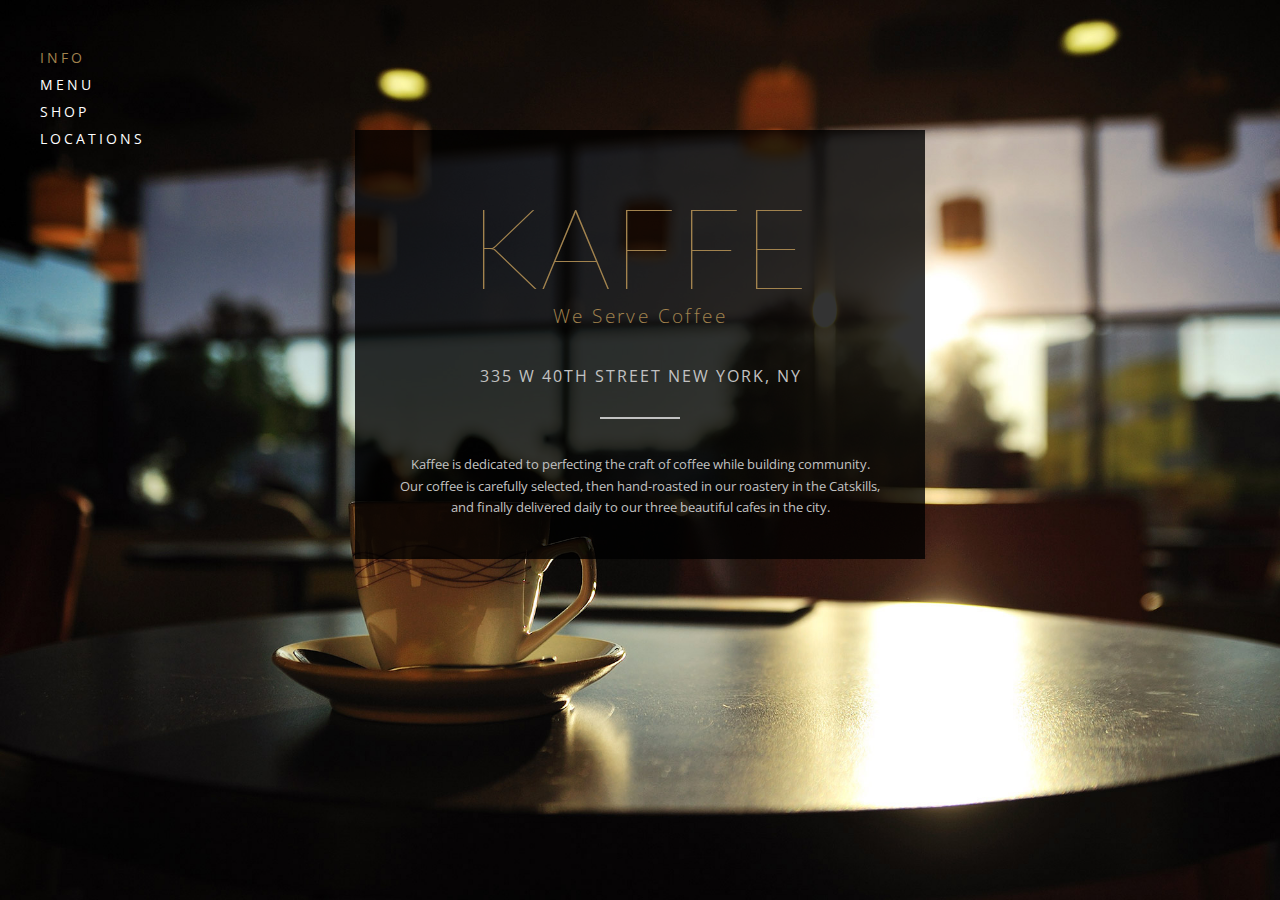
<file: index.html>
<!DOCTYPE html>
<html lang="en">

<head>
    <meta charset="utf-8">
    <meta name="keywords" content="Kaffee">

    <title>Kaffee | We Serve Coffee</title>

    <!-- external CSS link -->
    <link href='http://fonts.googleapis.com/css?family=Open+Sans:400,300' rel='stylesheet' type='text/css'>
    <link href='http://fonts.googleapis.com/css?family=Lato:100' rel='stylesheet' type='text/css'>
    <link rel="stylesheet" href="css/normalize.css">
    <link rel="stylesheet" href="css/style.css">

    <meta name="viewport" content="width=device-width, initial-scale=1.0">

    <!--[if lt IE 9]>
		<script src="dist/html5shiv.js"></script>
		<![endif]-->
</head>

<body class="home">
    <div id="container">
        <nav>
            <ul>
                <li><a href="index.html" class="on">Info</a>
                </li>
                <li><a href="menu.html">Menu</a>
                </li>
                <li><a href="shop.html">Shop</a>
                </li>
                <li><a href="location.html">Locations</a>
                </li>
            </ul>
        </nav>
        <section id="hero">
            <hgroup>
                <h1>Kaffe</h1>
                <h2>We Serve Coffee</h2>
            </hgroup>

            <address class="address"><a href="https://maps.google.com/maps?q=332+W+29th+Street,New+York,+NY" target="_blank">335 W 40TH Street New York, NY</a>
            </address>

            <div id="line">
            </div>
            <p>Kaffee is dedicated to perfecting the craft of coffee while building community. Our coffee is carefully selected, then hand-roasted in our roastery in the Catskills, and finally delivered daily to our three beautiful cafes in the city.</p>
        </section>

    </div>
    <!-- #container -->
</body>

</html>
</file>
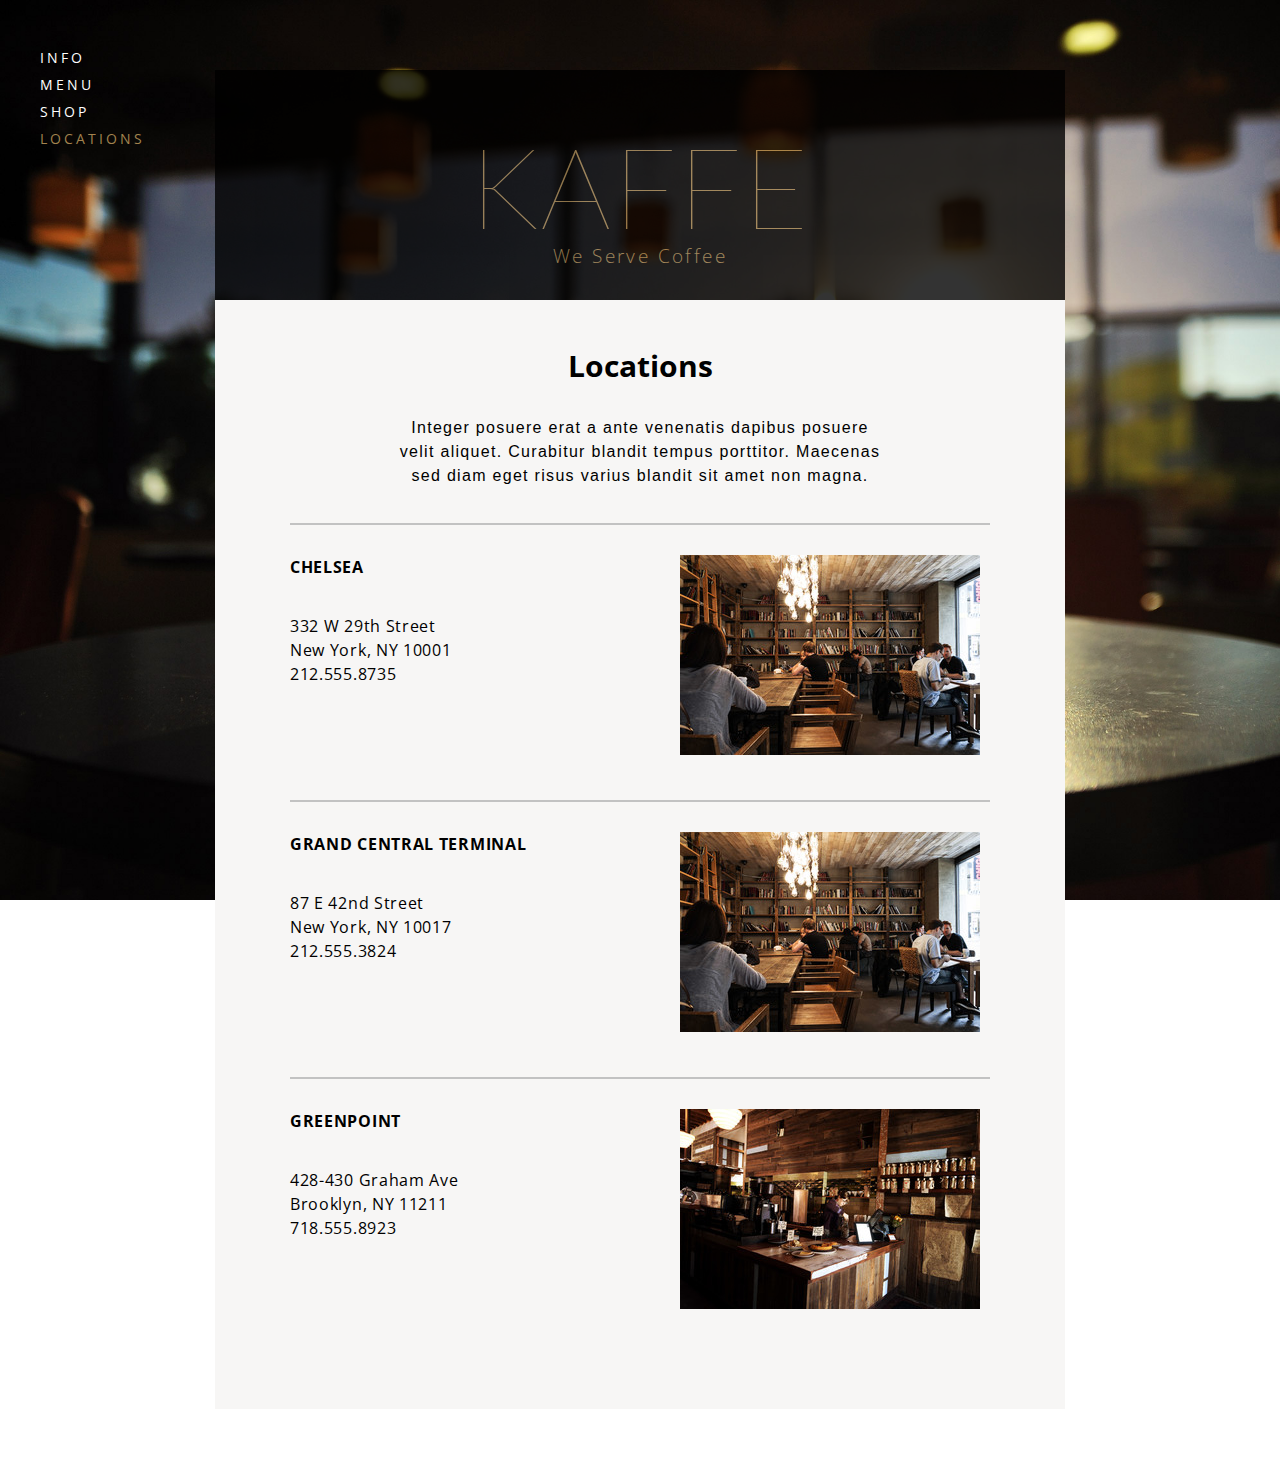
<file: location.html>
<!DOCTYPE html>
<html lang="en">

<head>
    <meta charset="utf-8">
    <meta name="keywords" content="Aviator">

    <title>Kaffe | Locations</title>
    <meta name="viewport" content="width=device-width, initial-scale=1">

    <!-- external CSS link -->
    <link href='http://fonts.googleapis.com/css?family=Open+Sans:400,300' rel='stylesheet' type='text/css'>
    <link href='http://fonts.googleapis.com/css?family=Lato:100' rel='stylesheet' type='text/css'>
    <link rel="stylesheet" href="css/normalize.css">
    <link rel="stylesheet" href="css/style.css">

    <!--[if lt IE 9]>
		<script src="dist/html5shiv.js"></script>
		<![endif]-->
</head>

<body class="location">
    <div id="container">
        <nav>
            <ul>
                <li><a href="index.html">Info</a>
                </li>
                <li><a href="menu.html">Menu</a>
                </li>
                <li><a href="shop.html">Shop</a>
                </li>
                <li><a href="location.html" class="on">Locations</a>
                </li>
            </ul>
        </nav>

        <div class="main_section">
            <section id="menu">
                <hgroup>
                    <h1>Kaffe</h1>
                    <h2>We Serve Coffee</h2>
                </hgroup>
            </section>

            <section id="location_main">
                <h1>Locations</h1>
                <blockquote>Integer posuere erat a ante venenatis dapibus posuere velit aliquet. Curabitur blandit tempus porttitor. Maecenas sed diam eget risus varius blandit sit amet non magna.</blockquote>

                <div class="location_line"></div>

                <div id="wrapper">
                    <div id="sideBar">
                        <p class="location_name">
                            <strong>CHELSEA</strong>
                        </p>
                        <p class="street_location">332 W 29th Street
                            <br>New York, NY 10001
                            <br>212.555.8735
                        </p>
                    </div>
                    <div id="mainContent">
                        <img src="images/chelsea.jpg">
                    </div>
                </div>

                <div class="location_line"></div>

                <div id="wrapper">
                    <div id="sideBar">
                        <p class="location_name">
                            <strong>GRAND CENTRAL TERMINAL</strong>
                        </p>
                        <p class="street_location">87 E 42nd Street
                            <br>New York, NY 10017
                            <br>212.555.3824
                        </p>
                    </div>
                    <div id="mainContent">
                        <img src="images/chelsea.jpg">
                    </div>
                </div>

                <div class="location_line"></div>

                <div id="wrapper">
                    <div id="sideBar">
                        <p class="location_name">
                            <strong>GREENPOINT</strong>
                        </p>
                        <p class="street_location">428-430 Graham Ave
                            <br>Brooklyn, NY 11211
                            <br>718.555.8923
                        </p>
                    </div>
                    <div id="mainContent">
                        <img src="images/greenpoint.jpg">
                    </div>
                </div>


            </section>

        </div>
        <!-- .main_section -->

    </div>
    <!-- #container -->
</body>

</html>
</file>
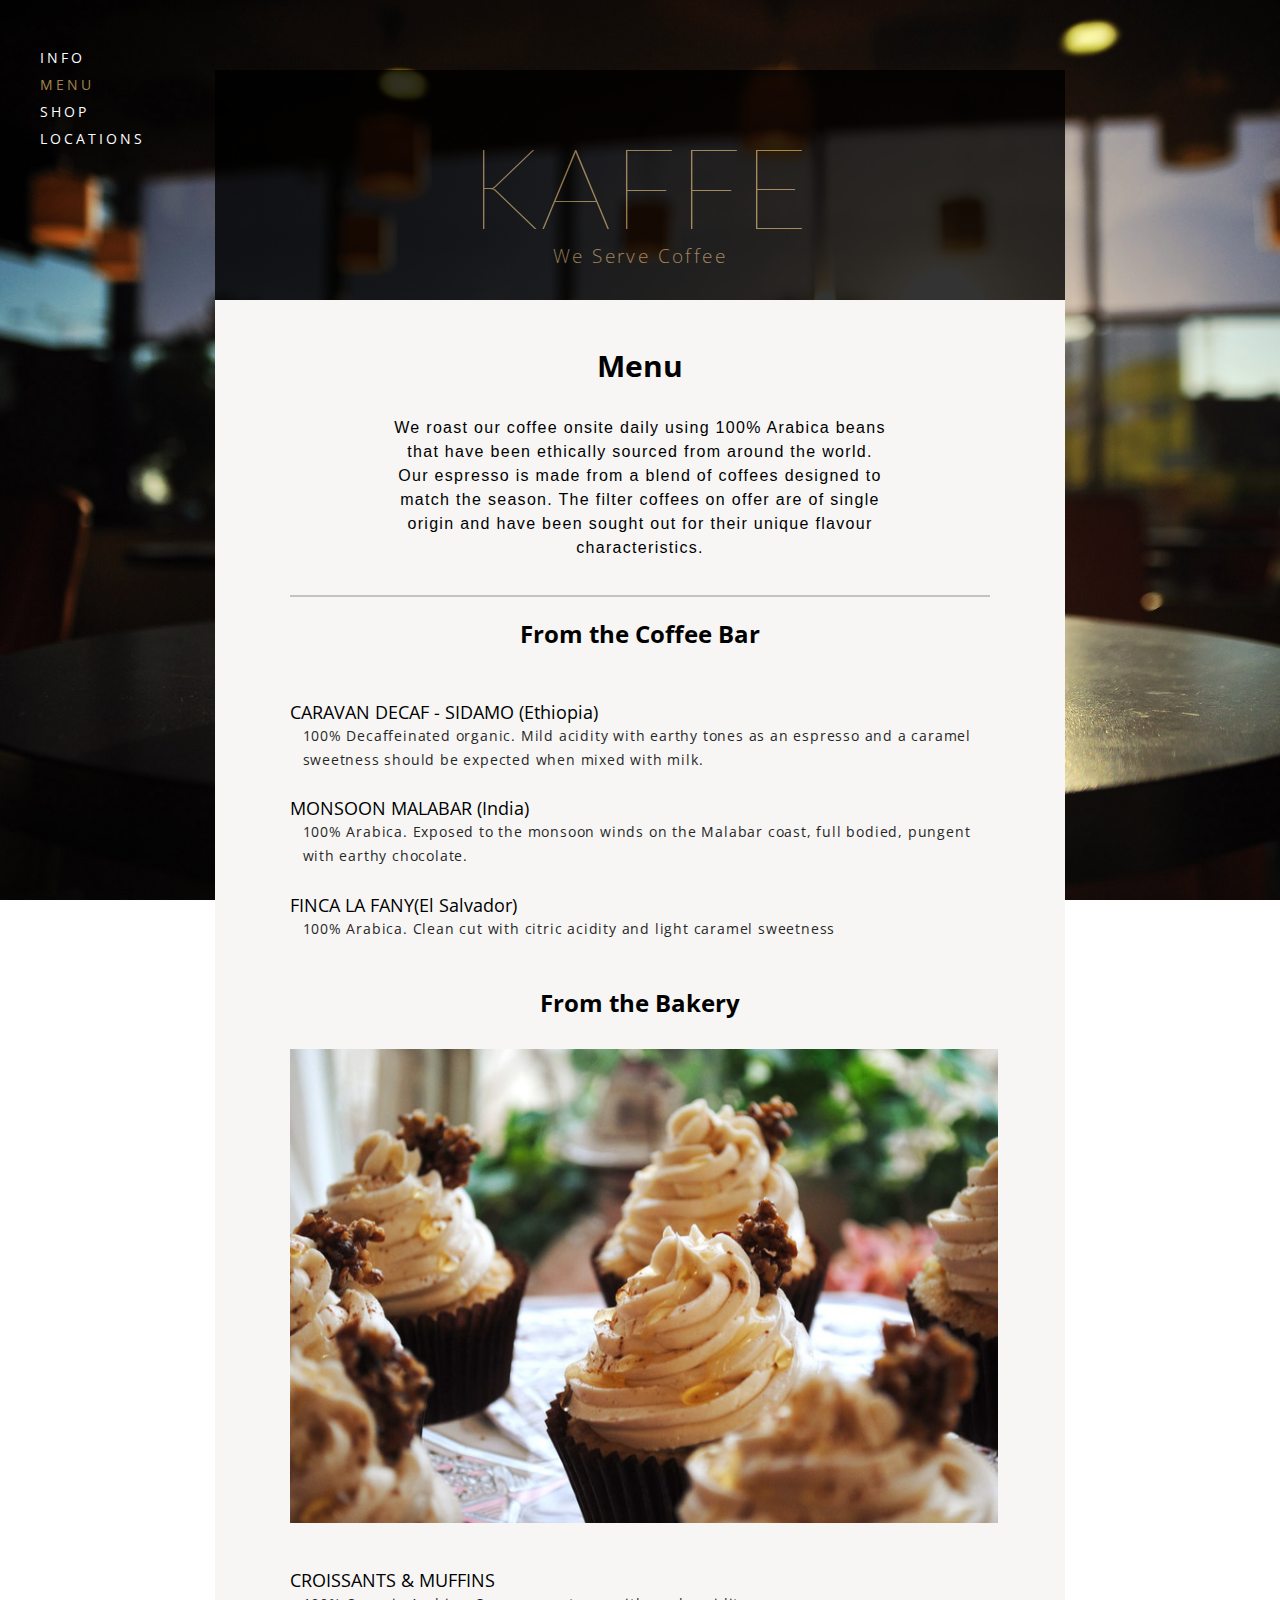
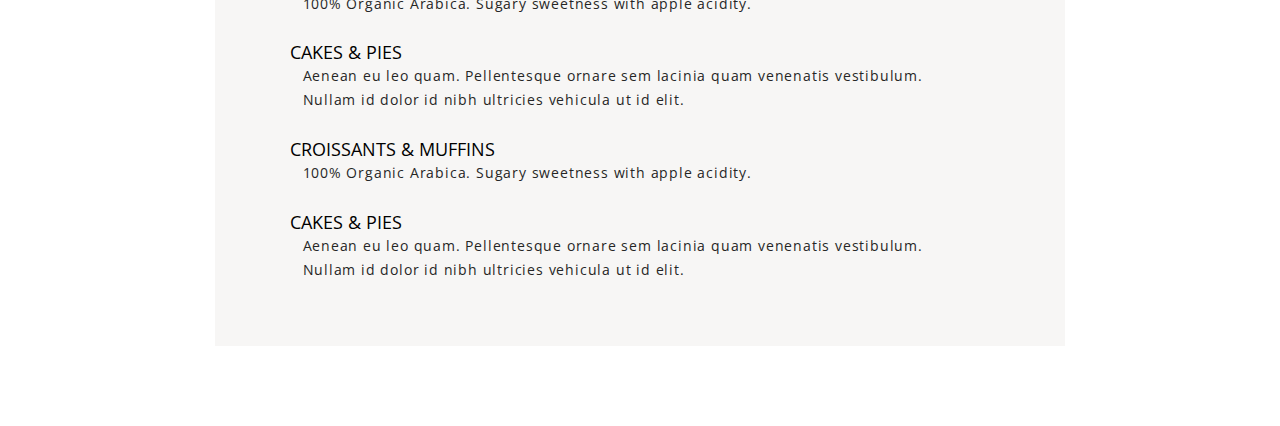
<file: menu.html>
<!DOCTYPE html>
<html lang="en">

<head>
    <meta charset="utf-8">
    <meta name="keywords" content="Aviator">

    <title>Kaffe | Menu</title>
    <meta name="viewport" content="width=device-width, initial-scale=1">

    <!-- external CSS link -->
    <link href='http://fonts.googleapis.com/css?family=Open+Sans:400,300' rel='stylesheet' type='text/css'>
    <link href='http://fonts.googleapis.com/css?family=Lato:100' rel='stylesheet' type='text/css'>
    <link rel="stylesheet" href="css/normalize.css">
    <link rel="stylesheet" href="css/style.css">

    <!--[if lt IE 9]>
		<script src="dist/html5shiv.js"></script>
		<![endif]-->
</head>

<body class="menu">
    <div id="container">
        <nav>
            <ul>
                <li><a href="index.html">Info</a>
                </li>
                <li><a href="menu.html" class="on">Menu</a>
                </li>
                <li><a href="shop.html">Shop</a>
                </li>
                <li><a href="location.html">Locations</a>
                </li>
            </ul>
        </nav>

        <div class="main_section">
            <section id="menu">
                <hgroup>
                    <h1>Kaffe</h1>
                    <h2>We Serve Coffee</h2>
                </hgroup>
            </section>

            <section id="menu_main">
                <h1>Menu</h1>

                <blockquote>
                    We roast our coffee onsite daily using 100% Arabica beans that have been ethically sourced from around the world. Our espresso is made from a blend of coffees designed to match the season. The filter coffees on offer are of single origin and have been sought out for their unique flavour characteristics.
                </blockquote>

                <div class="location_line"></div>

                <h2>From the Coffee Bar</h2>

                <article id="menu_item">
                    <span class="menu-title">CARAVAN DECAF - SIDAMO (Ethiopia)</span>
                    <p class="details">100% Decaffeinated organic. Mild acidity with earthy tones as an espresso and a caramel sweetness should be expected when mixed with milk.</p>
                </article>
                <article id="menu_item">
                    <span class="menu-title">MONSOON MALABAR (India)</span>
                    <p class="details">100% Arabica. Exposed to the monsoon winds on the Malabar coast, full bodied, pungent with earthy chocolate.</p>
                </article>
                <article id="menu_item">
                    <span class="menu-title">FINCA LA FANY(El Salvador)</span>
                    <p class="details">100% Arabica. Clean cut with citric acidity and light caramel sweetness</p>
                </article>

                <h2>From the Bakery</h2>
                <img src="images/cupcake.jpg" class="cupcake">
                <article id="menu_item">
                    <span class="menu-title">CROISSANTS & MUFFINS</span>
                    <p class="details">100% Organic Arabica. Sugary sweetness with apple acidity.</p>
                </article>
                <article id="menu_item">
                    <span class="menu-title">CAKES & PIES</span>
                    <p class="details">Aenean eu leo quam. Pellentesque ornare sem lacinia quam venenatis vestibulum. Nullam id dolor id nibh ultricies vehicula ut id elit.</p>
                </article>
                <article id="menu_item">
                    <span class="menu-title">CROISSANTS & MUFFINS</span>
                    <p class="details">100% Organic Arabica. Sugary sweetness with apple acidity.</p>
                </article>
                <article id="menu_item_footer">
                    <span class="menu-title">CAKES & PIES</span>
                    <p class="details">Aenean eu leo quam. Pellentesque ornare sem lacinia quam venenatis vestibulum. Nullam id dolor id nibh ultricies vehicula ut id elit.</p>
                </article>
            </section>

        </div>
        <!-- .main_section -->

    </div>
    <!-- #container -->
</body>

</html>
</file>
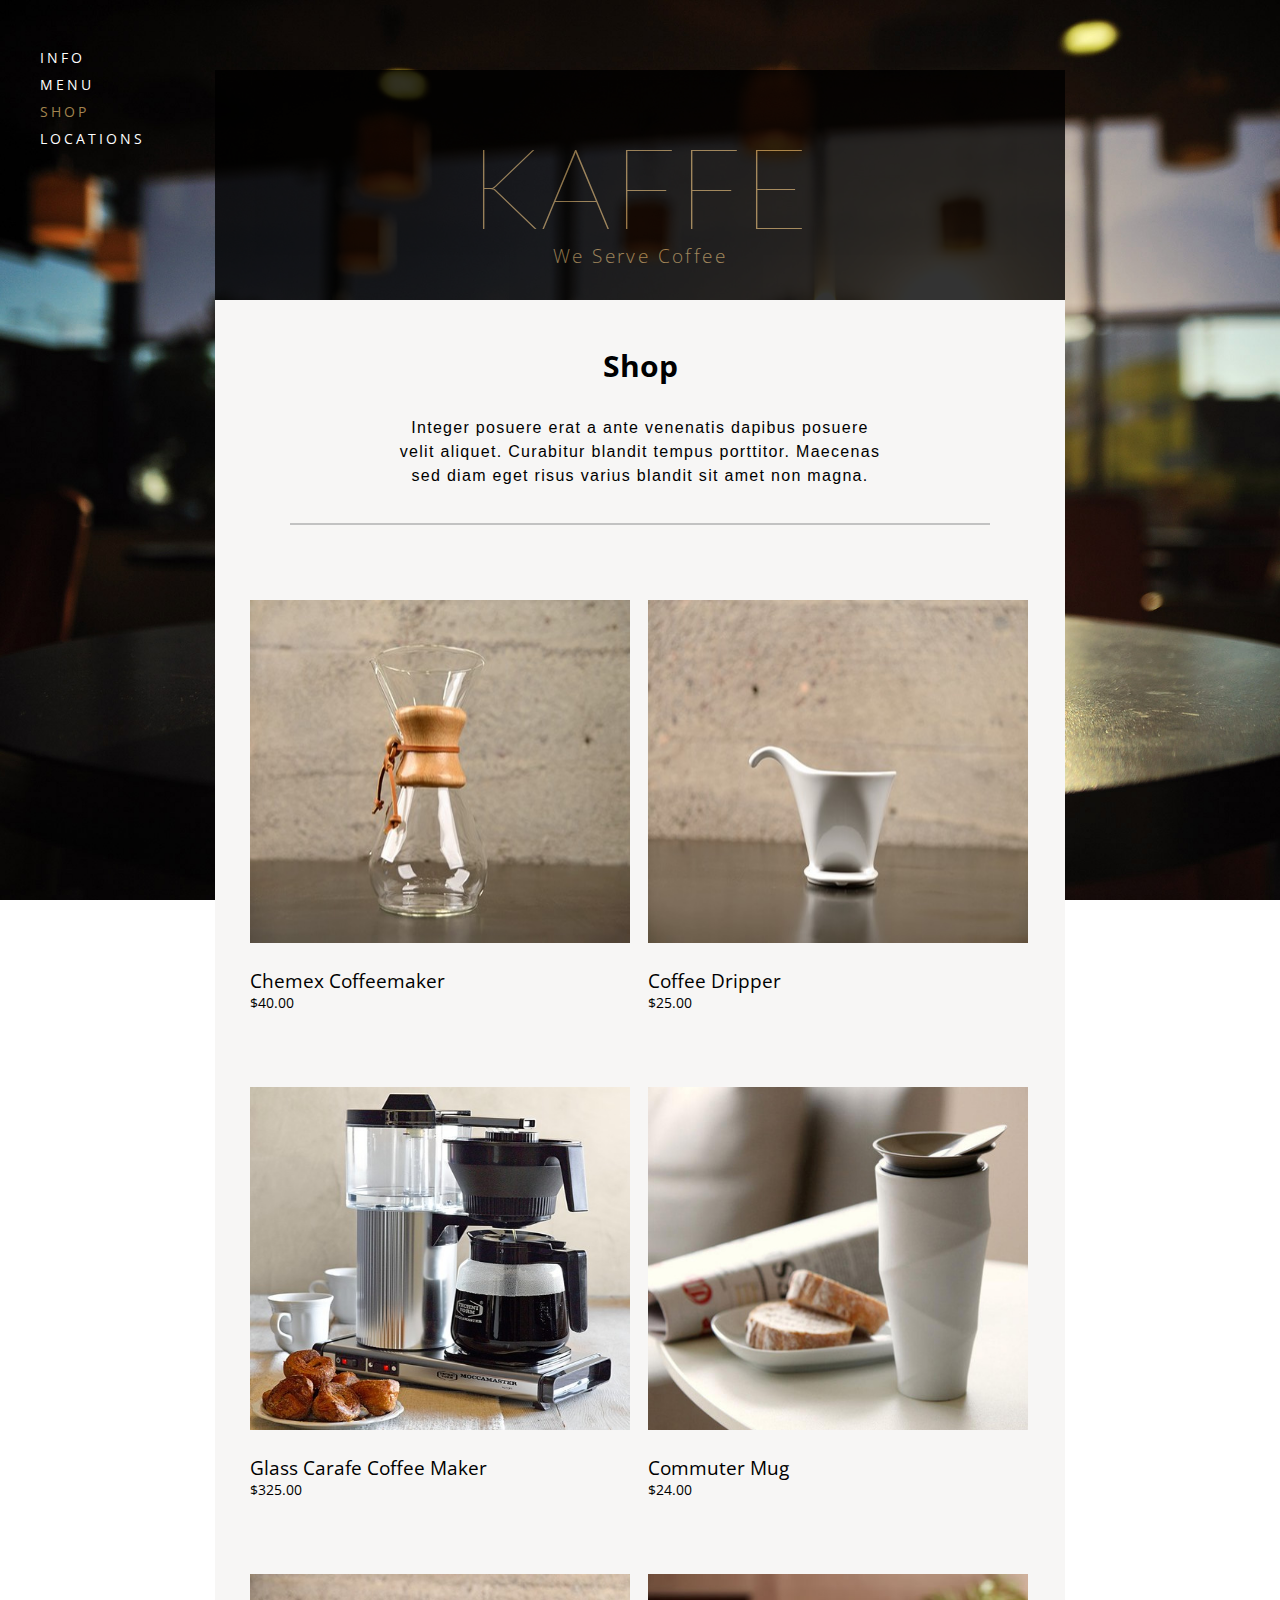
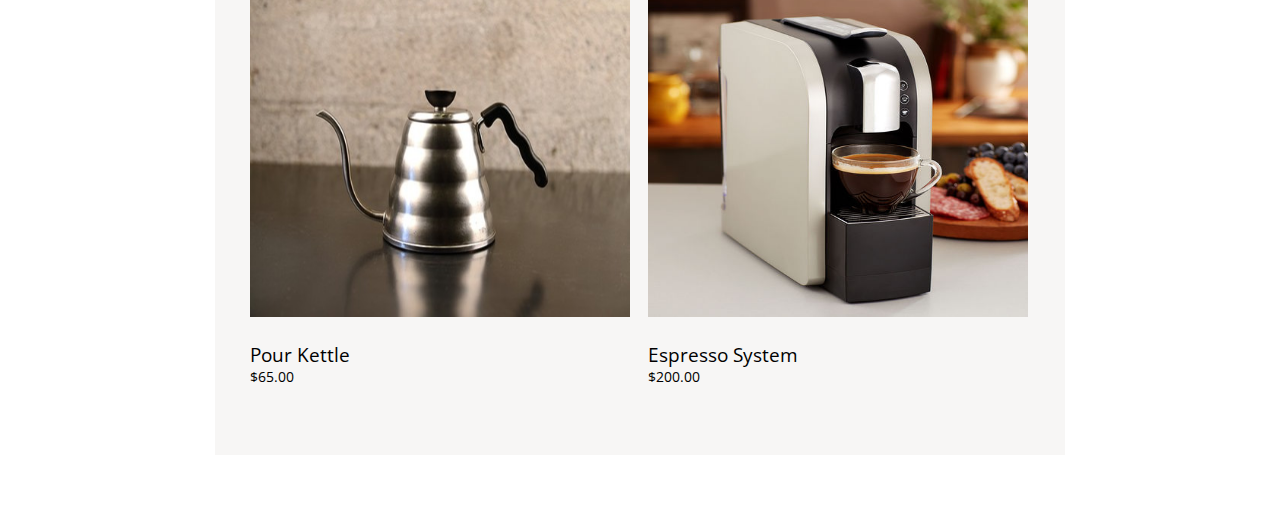
<file: shop.html>
<!DOCTYPE html>
<html lang="en">

<head>
    <meta charset="utf-8">
    <meta name="keywords" content="Aviator">

    <title>Kaffe | Shop</title>
    <meta name="viewport" content="width=device-width, initial-scale=1">

    <!-- external CSS link -->
    <link href='http://fonts.googleapis.com/css?family=Open+Sans:400,300' rel='stylesheet' type='text/css'>
    <link href='http://fonts.googleapis.com/css?family=Lato:100' rel='stylesheet' type='text/css'>
    <link rel="stylesheet" href="css/normalize.css">
    <link rel="stylesheet" href="css/style.css">

    <!--[if lt IE 9]>
		<script src="dist/html5shiv.js"></script>
		<![endif]-->
</head>

<body class="menu">
    <div id="container">
        <nav>
            <ul>
                <li><a href="index.html">Info</a>
                </li>
                <li><a href="menu.html">Menu</a>
                </li>
                <li><a href="shop.html" class="on">Shop</a>
                </li>
                <li><a href="location.html">Locations</a>
                </li>
            </ul>
        </nav>

        <div class="main_section">
            <section id="menu">
                <h1>Kaffe</h1>
                <h2>We Serve Coffee</h2>
            </section>

            <section id="list">
                <h1>Shop</h1>

                <blockquote>
                    Integer posuere erat a ante venenatis dapibus posuere velit aliquet. Curabitur blandit tempus porttitor. Maecenas sed diam eget risus varius blandit sit amet non magna.
                </blockquote>

                <div class="location_line"></div>

                <div class="description">
                    <a href="#">
                        <img src="images/coffeemaker.jpeg" class="shop_images_left">
                    </a>
                    <p class="shop_left">Chemex Coffeemaker</p>
                    <p class="shop-price">$40.00</p>
                    <a href="#">
                        <img src="images/dripper.jpeg" class="shop_images_right">
                    </a>
                    <p class="shop_right">Coffee Dripper</p>
                    <p class="shop-price-right">$25.00</p>
                </div>
                <div class="description">
                    <a href="#">
                        <img src="images/glass.jpeg" class="shop_images_left">
                    </a>
                    <p class="shop_left">Glass Carafe Coffee Maker</p>
                    <p class="shop-price">$325.00</p>
                    <a href="#">
                        <img src="images/mug.jpeg" class="shop_images_right">
                    </a>
                    <p class="shop_right">Commuter Mug</a>
                        <p class="shop-price-right">$24.00</p>
                </div>
                <div class="description">
                    <a href="#">
                        <img src="images/kettle.jpeg" class="shop_images_left">
                    </a>
                    <p class="shop_left">Pour Kettle</p>
                    <p class="shop-price">$65.00</p>
                    <a href="#">
                        <img src="images/espresso-system.jpeg" class="shop_images_right">
                    </a>
                    <p class="shop_right">Espresso System</p>
                    <p class="shop-price-right">$200.00</p>
                </div>
            </section>



        </div>
        <!-- .main_section -->

    </div>
    <!-- #container -->
</body>

</html>
</file>
<file: css/style.css>
/* 
Project Name: Kaffee | We Serve Coffee 
Client: Kaffee
Author: Shawn Shaligram 
*/

.home, .menu, .location {
    /* set up a background image */
    
    background: url('../images/menu-bg-image.jpg');
    /* the follow is the code to have the image display as a full page */
    
    background-attachment: fixed;
    -webkit-background-size: cover;
    /* the next 3 lines are "browser prefixes", they are necessary to include for CSS3 techniques */
    
    -moz-background-size: cover;
    -o-background-size: cover;
    background-size: cover;
    font-family: 'Open Sans', sans-serif;
}
nav {
    padding-top: 30px;
}
.on {
    color: #a2834e;
}
li {
    padding-bottom: 5px;
    list-style: none;
}
a {
    text-transform: uppercase;
    text-decoration: none;
    color: #ffffff;
    font-size: .9em;
    letter-spacing: 3px;
}
a:hover {
    color: #a2834e;
}
#hero {
    width: 570px;
    background-color: rgba(0, 0, 0, .8);
    height: auto;
    margin: 0 auto;
    margin-top: -40px;
    -webkit-transition: opacity .4s ease;
    -moz-transition: opacity .4s ease;
    -o-transition: opacity .4s ease;
    transition: opacity .4s ease;
}
#hero h1, #menu h1 {
    padding-top: 60px;
    color: #a2834e;
    margin: 10px auto 10px auto;
    letter-spacing: 2px;
    font-size: 7em;
    font-weight: lighter;
    font-style: normal;
    text-transform: uppercase;
    line-height: 1em;
    text-align: center;
    font-family: 'Lato', sans-serif;
}
#hero h2, #menu h2 {
    text-align: center;
    color: #a2834e;
    font-weight: 100;
    letter-spacing: 2.4px;
    padding-bottom: 20px;
    margin-top: -10px;
    font-size: 1.2em;
}
#hero a {
    color: #c2c2c2;
    text-align: center;
    text-transform: uppercase;
    font-size: 1em;
    padding-top: 20px;
    font-style: normal;
    letter-spacing: 2px;
    margin-left: 125px;
}
#hero a:hover {
    color: #a2834e;
}
#hero p {
    color: #c2c2c2;
    width: 480px;
    padding-top: 20px;
    margin: 0 auto;
    font-size: .8em;
    line-height: 1.7em;
    text-align: center;
    padding-bottom: 40px;
}
#line {
    width: 80px;
    height: 2px;
    display: block;
    background-color: #c2c2c2;
    margin: 15px auto;
    margin-top: 30px;
}
/* 
CSS for the Menu Page
*/

.main_section {
    margin-top: -40px;
}
#menu {
    background-color: black;
    width: 850px;
    margin: 0 auto;
    color: #a2834e;
    font-weight: 100;
    letter-spacing: 2.4px;
    height: 230px;
    margin-top: -100px;
    opacity: .8;
}
#menu_main, #location_main {
    width: 850px;
    background-color: #f7f6f5;
    margin: 0 auto;
}
.main_section h2 {
    padding-bottom: 30px;
}
#list h1 {
    text-align: center;
    padding-top: 45px;
    margin-bottom: 30px;
    font-size: 30px;
}
#menu_main {
    margin-top: -40px;
}
#menu_main h1 {
    padding-top: 45px;
}
#menu_main h2 {
    text-align: center;
}
.cupcake {
    height: 474px;
    margin-top: -20px;
    padding-bottom: 40px;
    margin-left: 75px;
}
#menu_main p {
    font-size: 14px;
    line-height: 1.7em;
    text-transform: none;
    letter-spacing: .8px;
    font-weight: 400;
    font-style: normal;
    color: #262626;
    width: 675px;
    margin: 0 auto;
    padding-bottom: 25px;
}
#menu_main h1, #location_main h1 {
    text-align: center;
    font-size: 30px;
    margin-top: 40px;
    margin-bottom: 30px;
}
#menu_item {
    width: 700px;
    margin-left: 75px;
}
#menu_item_footer {
    width: 700px;
    margin-left: 75px;
    margin-bottom: 80px;
    padding-bottom: 40px;
}
.menu-title {
    font-size: 18px;
}
blockquote {
    width: 495px;
    line-height: 1.5em;
    font-family: Georgia, sans-serif;
    letter-spacing: 1.3px;
    text-align: center;
    margin: 0 auto;
    margin-bottom: 35px;
}
.description {
    -moz-column-count: 2;
    -moz-column-gap: 1em;
    -webkit-column-width: 18em;
    -webkit-column-count: 2;
    -webkit-column-gap: 1em;
}
.shop_left {
    margin-left: 35px;
    font-size: 1.2em;
}
.shop_right {
    font-size: 1.2em;
}
.shop-price {
    margin-left: 35px;
    font-size: .90em;
    margin-top: -20px;
}
.shop-price-right {
    font-size: .90em;
    margin-top: -20px;
}
#list {
    width: 850px;
    background-color: #f7f6f5;
    margin: 0 auto;
    margin-top: -20px;
    margin-bottom: 65px;
    padding-bottom: 55px;
}
.shop_images_left {
    width: 380px;
    height: 343px;
    padding-left: 35px;
    padding-top: 60px;
    -webkit-transition: opacity .3s ease-out;
    -moz-transition: opacity .3s ease-out;
    transition: opacity .3s ease-out;
}
.shop_images_right {
    width: 380px;
    height: 343px;
    padding-top: 60px;
    -webkit-transition: opacity .3s ease-out;
    -moz-transition: opacity .3s ease-out;
    transition: opacity .3s ease-out;
}
/* 
CSS for the Location Page
*/

.location_line {
    width: 700px;
    height: 2px;
    display: block;
    background-color: #c2c2c2;
    margin: 15px auto;
    margin-top: 30px;
}
#location_main {
    background: #f7f6f5;
    width: 850px;
    margin: 0 auto;
    margin-top: -40px;
    padding-bottom: 55px;
    margin-bottom: 65px;
}
#location_main h1 {
    padding-top: 45px;
}
#location_main p {
    width: 495px;
    line-height: 1.5em;
    letter-spacing: .7px;
    text-align: center;
    margin: 0 auto;
    margin-bottom: 35px;
}
.street_location {
    margin-top: 20px;
}
#wrapper {
    width: 700px;
    height: 200px;
    margin-left: 75px;
    margin-bottom: 45px;
    margin-top: 30px;
}
#sideBar {
    width: 290px;
    height: 200px;
    display: block;
    float: left;
    margin-right: 100px;
}
#mainContent {
    width: 306px;
    height: 200px;
    display: block;
    float: left;
}
#sideBar p {
    text-align: left;
}
/* Responsive Code */
/* Landscape phones and down */

@media (max-width: 480px) {
    #hero {
        width: 338px;
        height: 450px;
        margin-top: 20px;
        font-size: .8em;
    }
    #hero a {
        text-align: left;
        margin-left: 40px;
    }
    #hero p {
        font-size: 1em;
        width: 338px;
        text-align: center;
    }
</file>
